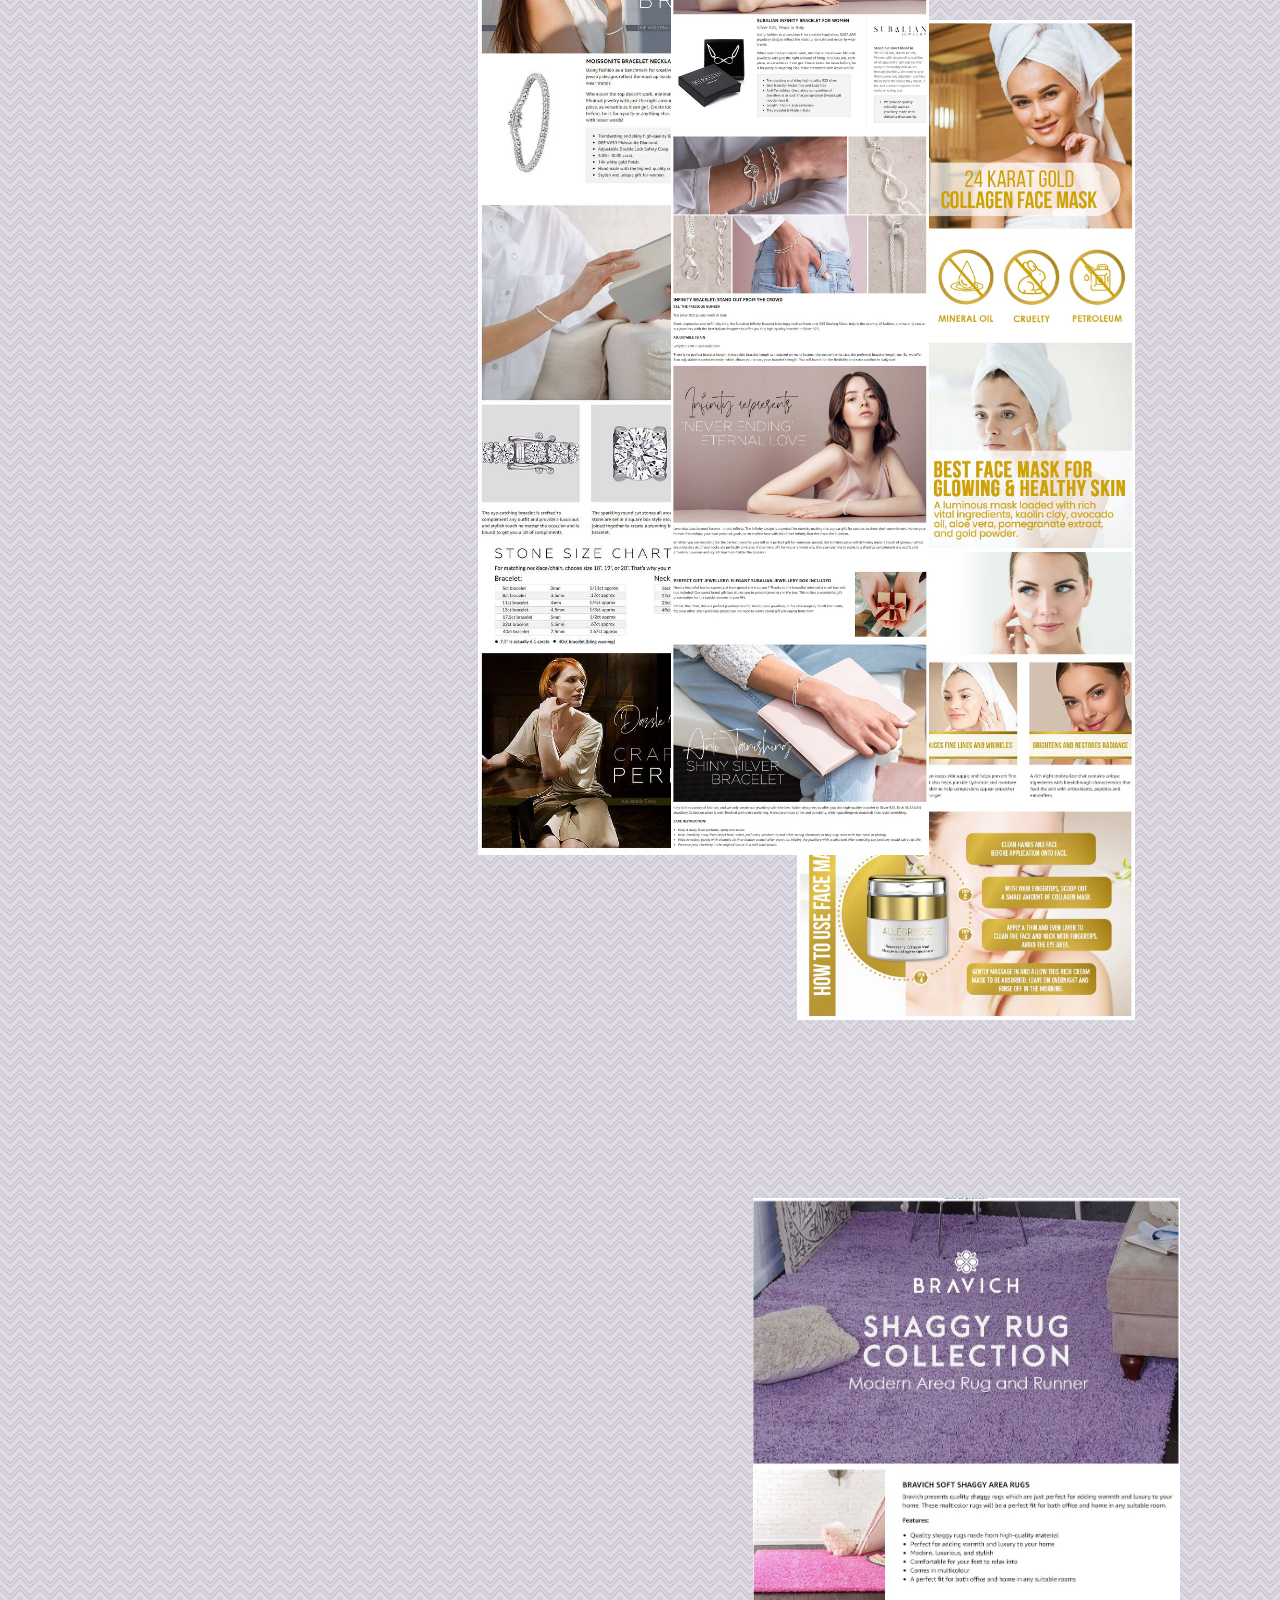
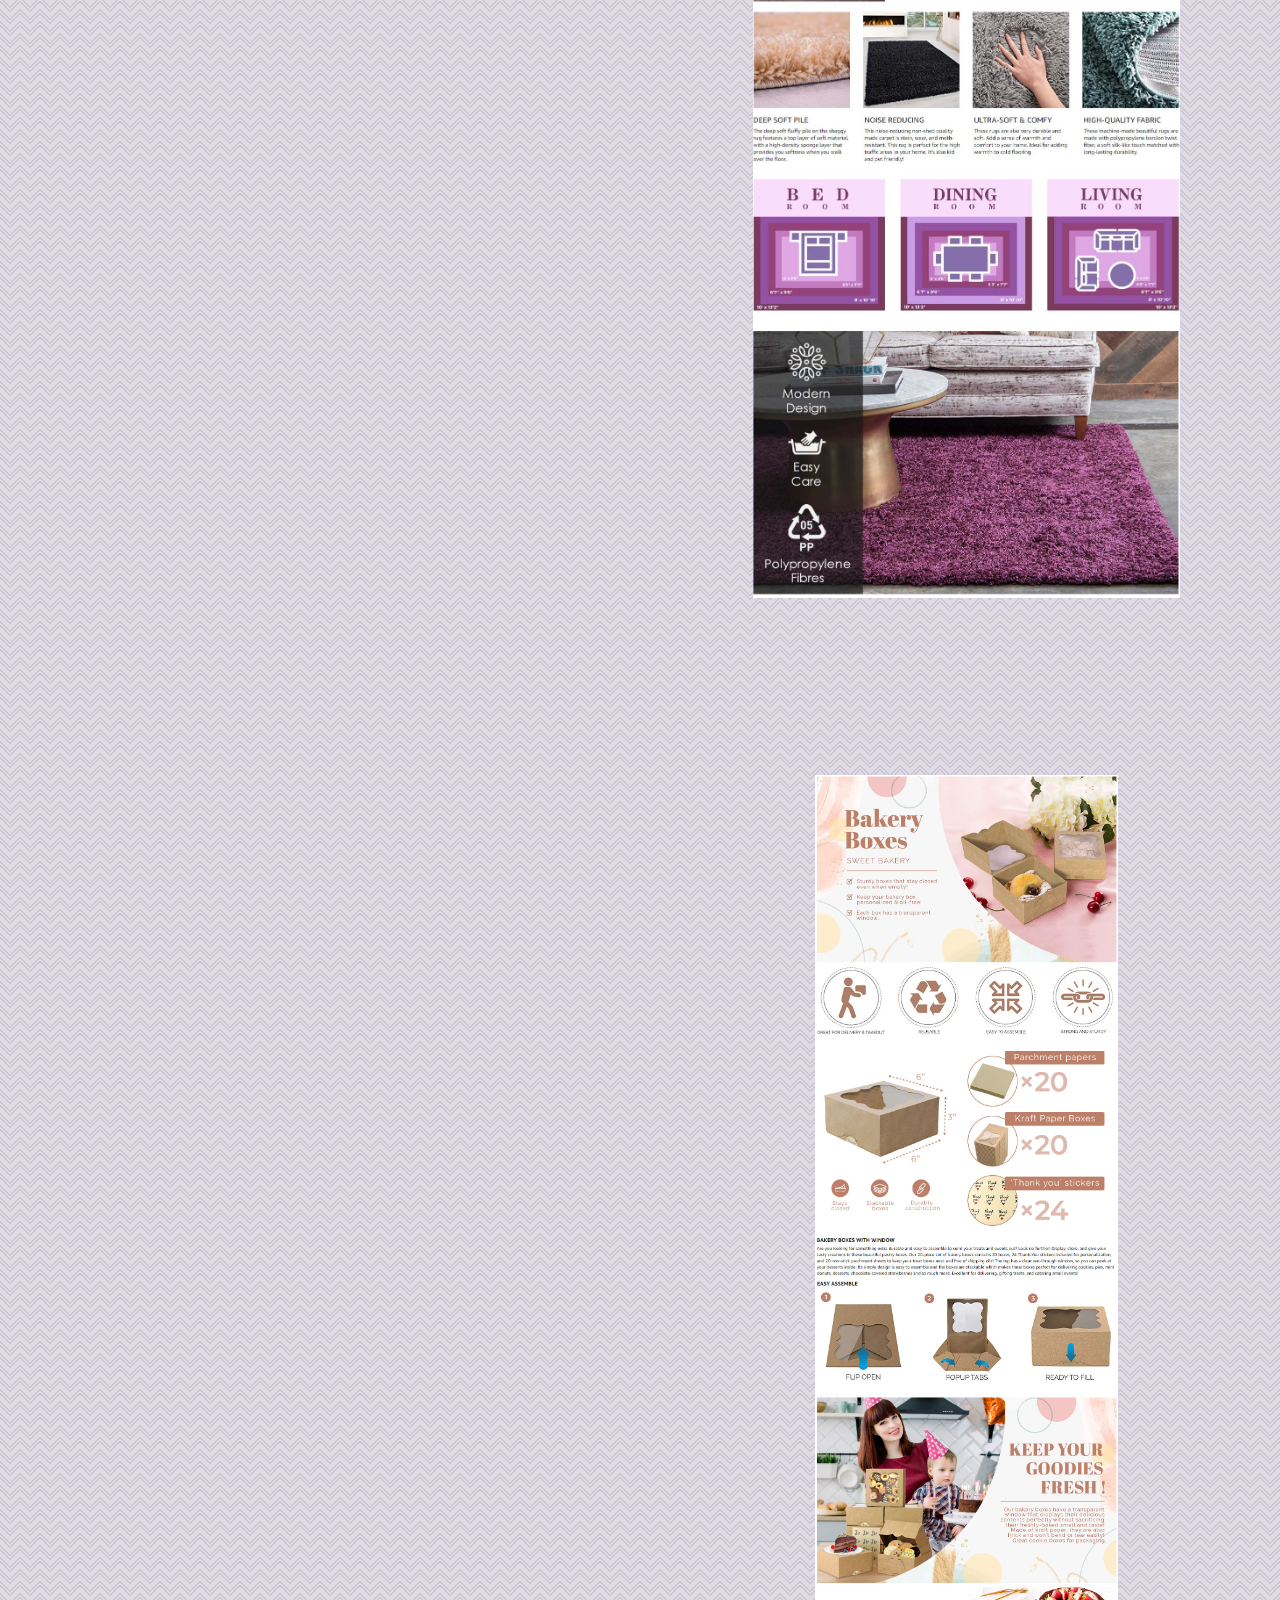
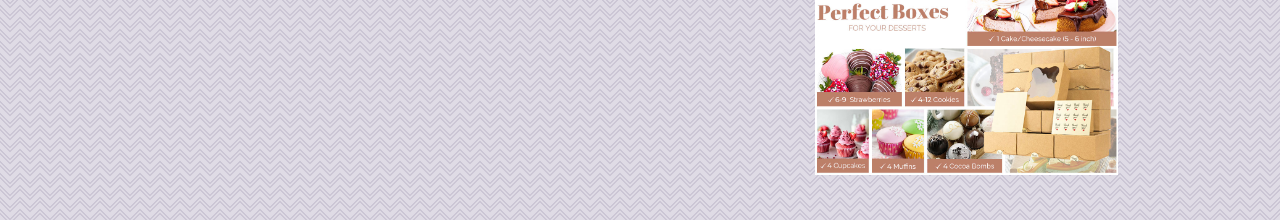
<file: test/index.html>
<!DOCTYPE html>
<html lang="en">
  <head>
    <meta charset="UTF-8" />
    <meta http-equiv="X-UA-Compatible" content="IE=edge" />
    <meta name="viewport" content="width=device-width, initial-scale=1.0" />
    <title>Reverse Scroll With jQuery Example</title>
    <link rel="stylesheet" href="style.css" />
    <!-- Load the needed jQuery Library -->
    <script src="../test1.js"></script>
  </head>
  <body>
    <!-- Add Columns To Your Page -->
    <div class="container-1">
      <div class="image">
        <img src="../images/Image-2/left-img-start.jpg" />
      </div>
      <div class="image">
        <img src="../images/Image-2/left-img-end.JPEG" />
      </div>
    </div>

    <div class="container-2">
      <div class="image">
        <img src="../images/Image-2/middle-img-start.jpg" />
      </div>
      <div class="image">
        <img src="../images/Image-2/middle-img-end.jpg" />
      </div>
    </div>

    <div class="container-3">
      <div class="image">
        <img src="../images/Image-2/right-img-start.jpg" />
      </div>
      <div class="image">
        <img src="../images/Image-2/right-img-middle.jpg" />
      </div>
      <div class="image">
        <img src="../images/Image-2/right-img-end.jpg" />
      </div>
    </div>

    <script type="text/javascript" src="script.js"></script>
    <!-- <script type="text/javascript">
      var _gaq = _gaq || [];
      _gaq.push(["_setAccount", "UA-36251023-1"]);
      _gaq.push(["_setDomainName", "jqueryscript.net"]);
      _gaq.push(["_trackPageview"]);

      (function () {
        var ga = document.createElement("script");
        ga.type = "text/javascript";
        ga.async = true;
        ga.src =
          ("https:" == document.location.protocol
            ? "https://ssl"
            : "http://www") + ".google-analytics.com/ga.js";
        var s = document.getElementsByTagName("script")[0];
        s.parentNode.insertBefore(ga, s);
      })();
    </script> -->
  </body>
</html>
</file>
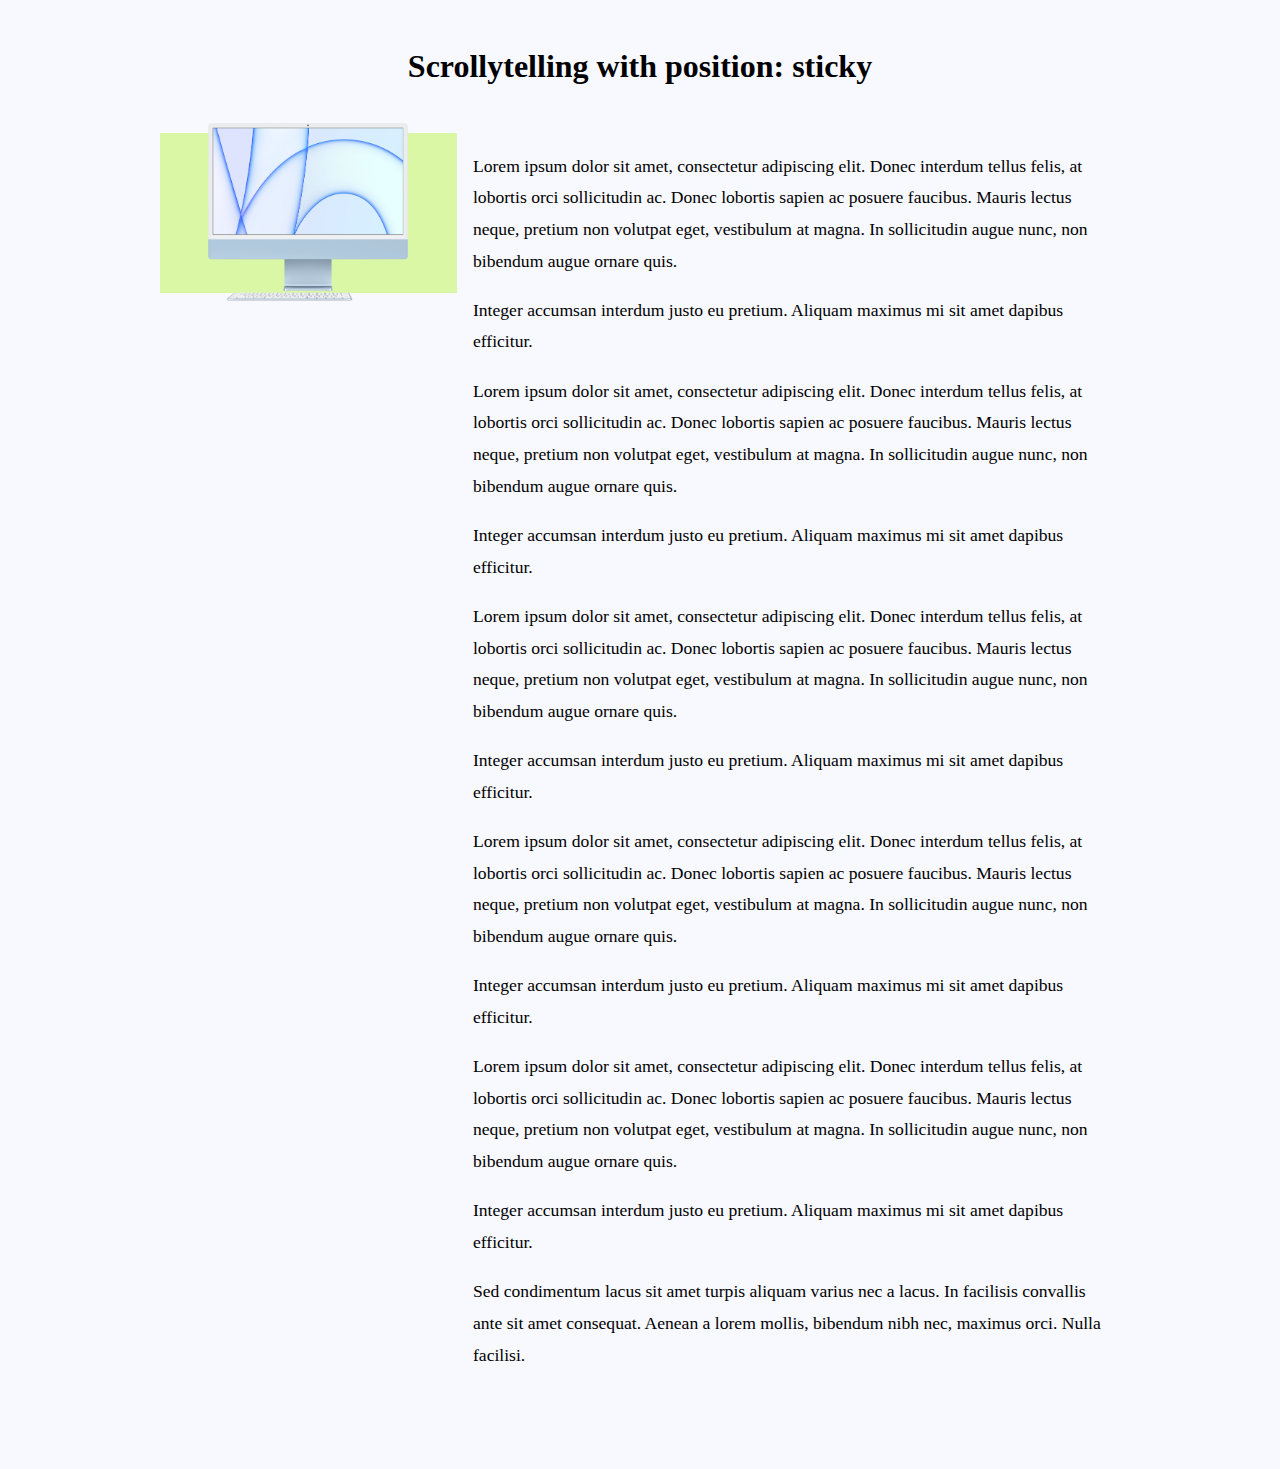
<file: test.html>
<html>
  <head>
    <meta name="viewport" content="width=device-width, initial-scale=1" />
    <link rel="stylesheet" href="./test.css" />
  </head>
  <body>
    <h1>Scrollytelling with position: sticky</h1>

    <section>
      <figure>
        <img src="./images/img/Imac.png" width="200" alt="" />
      </figure>

      <article>
        <p>
          Lorem ipsum dolor sit amet, consectetur adipiscing elit. Donec
          interdum tellus felis, at lobortis orci sollicitudin ac. Donec
          lobortis sapien ac posuere faucibus. Mauris lectus neque, pretium non
          volutpat eget, vestibulum at magna. In sollicitudin augue nunc, non
          bibendum augue ornare quis.
        </p>

        <p>
          Integer accumsan interdum justo eu pretium. Aliquam maximus mi sit
          amet dapibus efficitur.
        </p>
        <p>
          Lorem ipsum dolor sit amet, consectetur adipiscing elit. Donec
          interdum tellus felis, at lobortis orci sollicitudin ac. Donec
          lobortis sapien ac posuere faucibus. Mauris lectus neque, pretium non
          volutpat eget, vestibulum at magna. In sollicitudin augue nunc, non
          bibendum augue ornare quis.
        </p>

        <p>
          Integer accumsan interdum justo eu pretium. Aliquam maximus mi sit
          amet dapibus efficitur.
        </p>
        <p>
          Lorem ipsum dolor sit amet, consectetur adipiscing elit. Donec
          interdum tellus felis, at lobortis orci sollicitudin ac. Donec
          lobortis sapien ac posuere faucibus. Mauris lectus neque, pretium non
          volutpat eget, vestibulum at magna. In sollicitudin augue nunc, non
          bibendum augue ornare quis.
        </p>

        <p>
          Integer accumsan interdum justo eu pretium. Aliquam maximus mi sit
          amet dapibus efficitur.
        </p>
        <p>
          Lorem ipsum dolor sit amet, consectetur adipiscing elit. Donec
          interdum tellus felis, at lobortis orci sollicitudin ac. Donec
          lobortis sapien ac posuere faucibus. Mauris lectus neque, pretium non
          volutpat eget, vestibulum at magna. In sollicitudin augue nunc, non
          bibendum augue ornare quis.
        </p>

        <p>
          Integer accumsan interdum justo eu pretium. Aliquam maximus mi sit
          amet dapibus efficitur.
        </p>
        <p>
          Lorem ipsum dolor sit amet, consectetur adipiscing elit. Donec
          interdum tellus felis, at lobortis orci sollicitudin ac. Donec
          lobortis sapien ac posuere faucibus. Mauris lectus neque, pretium non
          volutpat eget, vestibulum at magna. In sollicitudin augue nunc, non
          bibendum augue ornare quis.
        </p>

        <p>
          Integer accumsan interdum justo eu pretium. Aliquam maximus mi sit
          amet dapibus efficitur.
        </p>

        <p>
          Sed condimentum lacus sit amet turpis aliquam varius nec a lacus. In
          facilisis convallis ante sit amet consequat. Aenean a lorem mollis,
          bibendum nibh nec, maximus orci. Nulla facilisi.
        </p>
      </article>
    </section>
  </body>
</html>
</file>
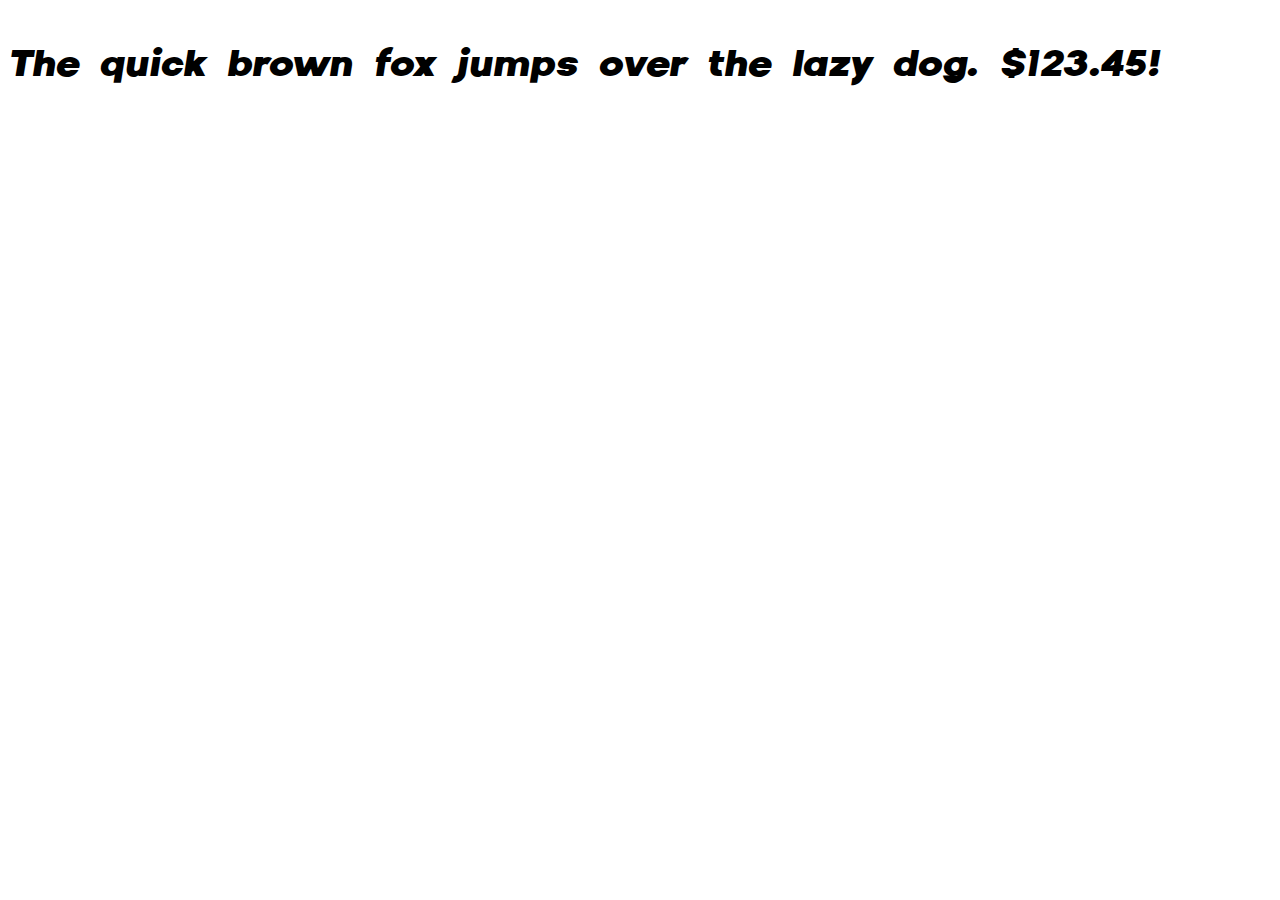
<file: Font/aceh-www.Dfonts.org/Aceh Oblique/WEBFONT/Aceh-Black.html>
<!DOCTYPE html PUBLIC "-//W3C//DTD XHTML 1.0 Strict//EN" "http://www.w3.org/TR/xhtml1/DTD/xhtml1-strict.dtd">
<html lang="en" xml:lang="en" xmlns="http://www.w3.org/1999/xhtml">
<head>
<meta content="text/html; charset=utf-8" http-equiv="content-type"/>
<meta content="en-us" http-equiv="Content-Language"/>
<title>Aceh Black Oblique - Web Font Specimen</title>
<link rel="stylesheet" type="text/css" media="screen" href="Aceh-Black.css" />
<style type="text/css" media="screen">
body { font-size: 42px; font-family: "AcehBlack", Georgia; }
</style>
</head>
<body>
<p contenteditable="true">The quick brown fox jumps over the lazy dog. $123.45!</p>
</body>
</html>
</file>
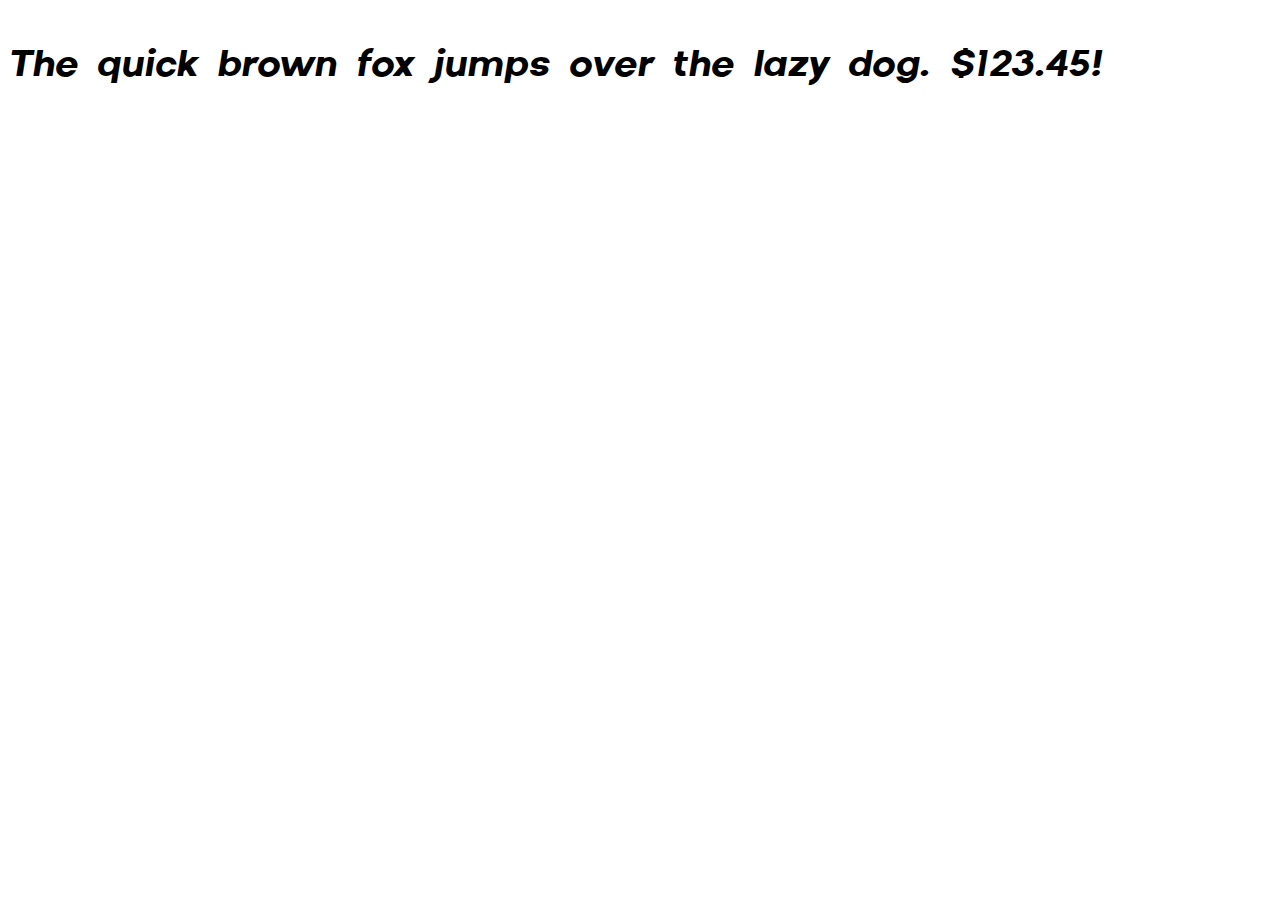
<file: Font/aceh-www.Dfonts.org/Aceh Oblique/WEBFONT/Aceh-Bold.html>
<!DOCTYPE html PUBLIC "-//W3C//DTD XHTML 1.0 Strict//EN" "http://www.w3.org/TR/xhtml1/DTD/xhtml1-strict.dtd">
<html lang="en" xml:lang="en" xmlns="http://www.w3.org/1999/xhtml">
<head>
<meta content="text/html; charset=utf-8" http-equiv="content-type"/>
<meta content="en-us" http-equiv="Content-Language"/>
<title>Aceh Bold Oblique - Web Font Specimen</title>
<link rel="stylesheet" type="text/css" media="screen" href="Aceh-Bold.css" />
<style type="text/css" media="screen">
body { font-size: 42px; font-family: "Aceh", Georgia; }
</style>
</head>
<body>
<p contenteditable="true">The quick brown fox jumps over the lazy dog. $123.45!</p>
</body>
</html>
</file>
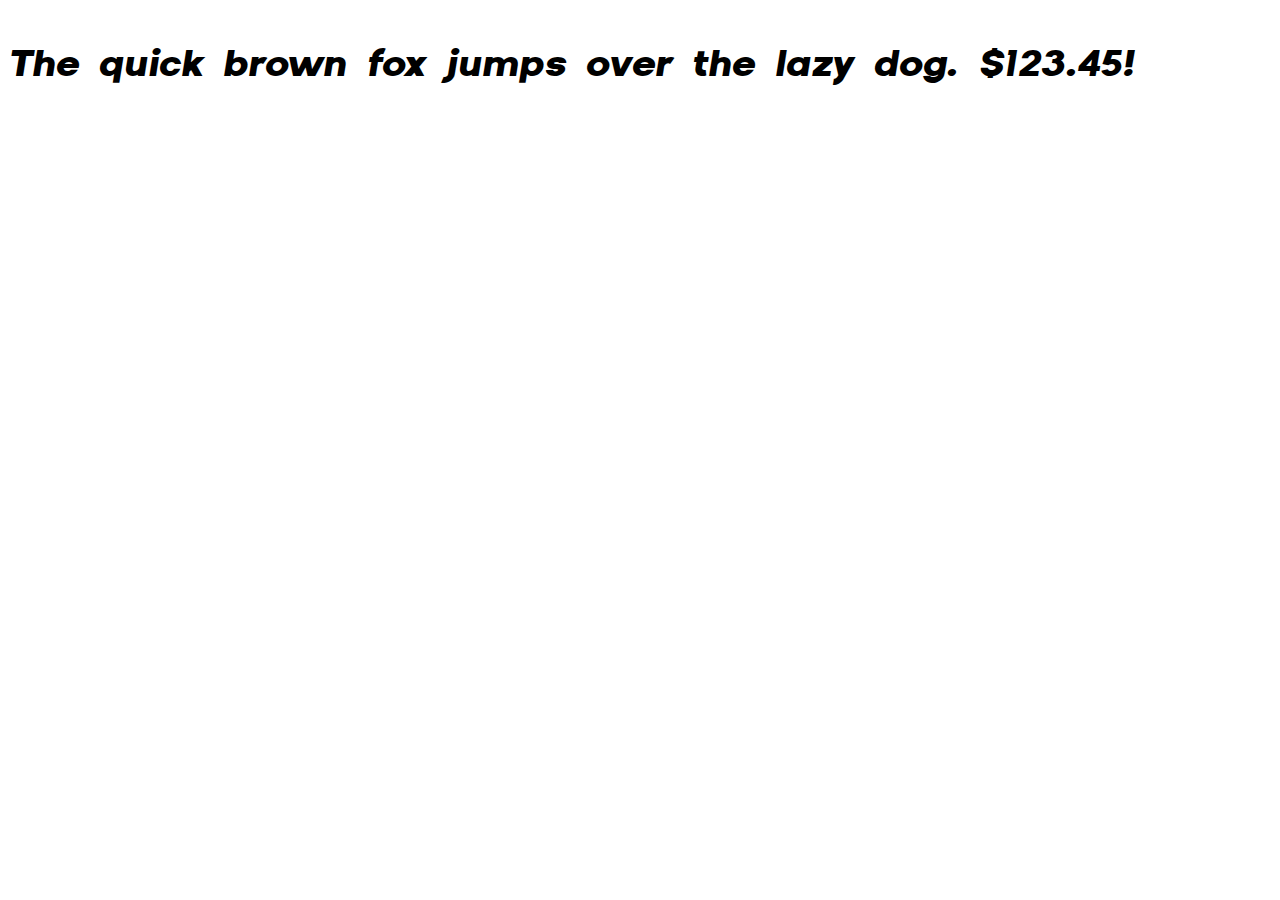
<file: Font/aceh-www.Dfonts.org/Aceh Oblique/WEBFONT/Aceh-ExtraBold.html>
<!DOCTYPE html PUBLIC "-//W3C//DTD XHTML 1.0 Strict//EN" "http://www.w3.org/TR/xhtml1/DTD/xhtml1-strict.dtd">
<html lang="en" xml:lang="en" xmlns="http://www.w3.org/1999/xhtml">
<head>
<meta content="text/html; charset=utf-8" http-equiv="content-type"/>
<meta content="en-us" http-equiv="Content-Language"/>
<title>Aceh ExtraBold Oblique - Web Font Specimen</title>
<link rel="stylesheet" type="text/css" media="screen" href="Aceh-ExtraBold.css" />
<style type="text/css" media="screen">
body { font-size: 42px; font-family: "AcehExtBd", Georgia; }
</style>
</head>
<body>
<p contenteditable="true">The quick brown fox jumps over the lazy dog. $123.45!</p>
</body>
</html>
</file>
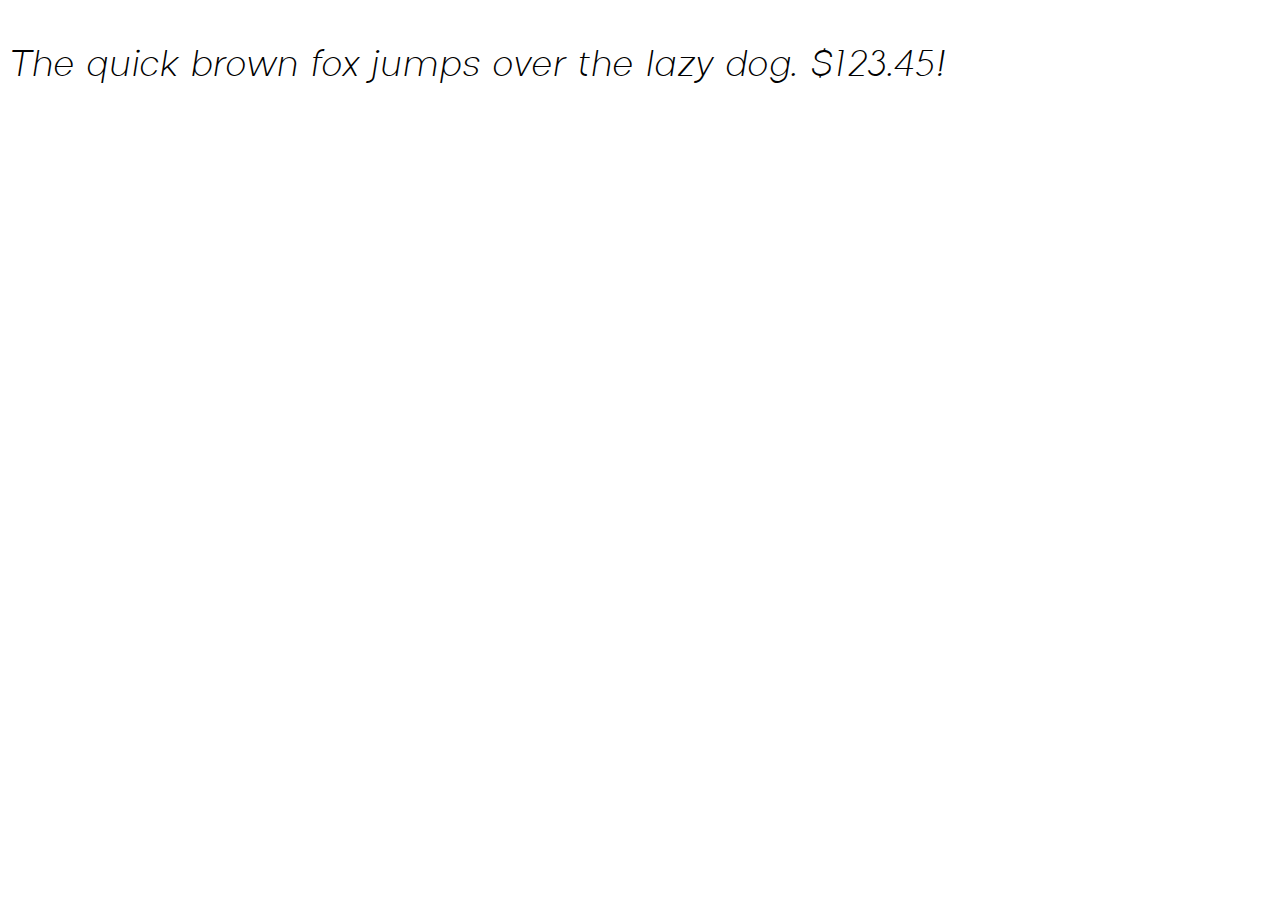
<file: Font/aceh-www.Dfonts.org/Aceh Oblique/WEBFONT/Aceh-ExtraLight.html>
<!DOCTYPE html PUBLIC "-//W3C//DTD XHTML 1.0 Strict//EN" "http://www.w3.org/TR/xhtml1/DTD/xhtml1-strict.dtd">
<html lang="en" xml:lang="en" xmlns="http://www.w3.org/1999/xhtml">
<head>
<meta content="text/html; charset=utf-8" http-equiv="content-type"/>
<meta content="en-us" http-equiv="Content-Language"/>
<title>Aceh ExtraLight Oblique - Web Font Specimen</title>
<link rel="stylesheet" type="text/css" media="screen" href="Aceh-ExtraLight.css" />
<style type="text/css" media="screen">
body { font-size: 42px; font-family: "AcehExtLt", Georgia; }
</style>
</head>
<body>
<p contenteditable="true">The quick brown fox jumps over the lazy dog. $123.45!</p>
</body>
</html>
</file>
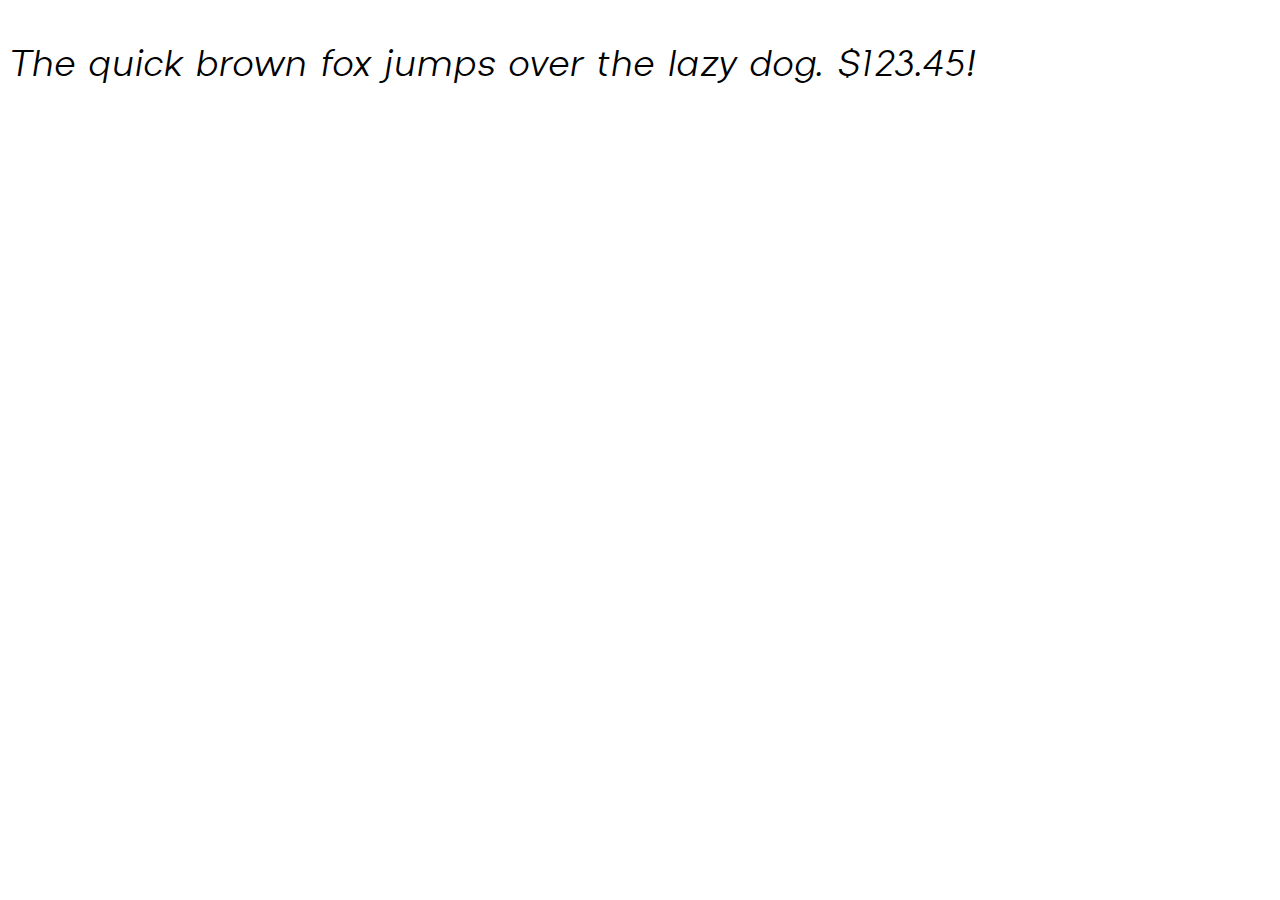
<file: Font/aceh-www.Dfonts.org/Aceh Oblique/WEBFONT/Aceh-Light.html>
<!DOCTYPE html PUBLIC "-//W3C//DTD XHTML 1.0 Strict//EN" "http://www.w3.org/TR/xhtml1/DTD/xhtml1-strict.dtd">
<html lang="en" xml:lang="en" xmlns="http://www.w3.org/1999/xhtml">
<head>
<meta content="text/html; charset=utf-8" http-equiv="content-type"/>
<meta content="en-us" http-equiv="Content-Language"/>
<title>Aceh Light Oblique - Web Font Specimen</title>
<link rel="stylesheet" type="text/css" media="screen" href="Aceh-Light.css" />
<style type="text/css" media="screen">
body { font-size: 42px; font-family: "AcehLight", Georgia; }
</style>
</head>
<body>
<p contenteditable="true">The quick brown fox jumps over the lazy dog. $123.45!</p>
</body>
</html>
</file>
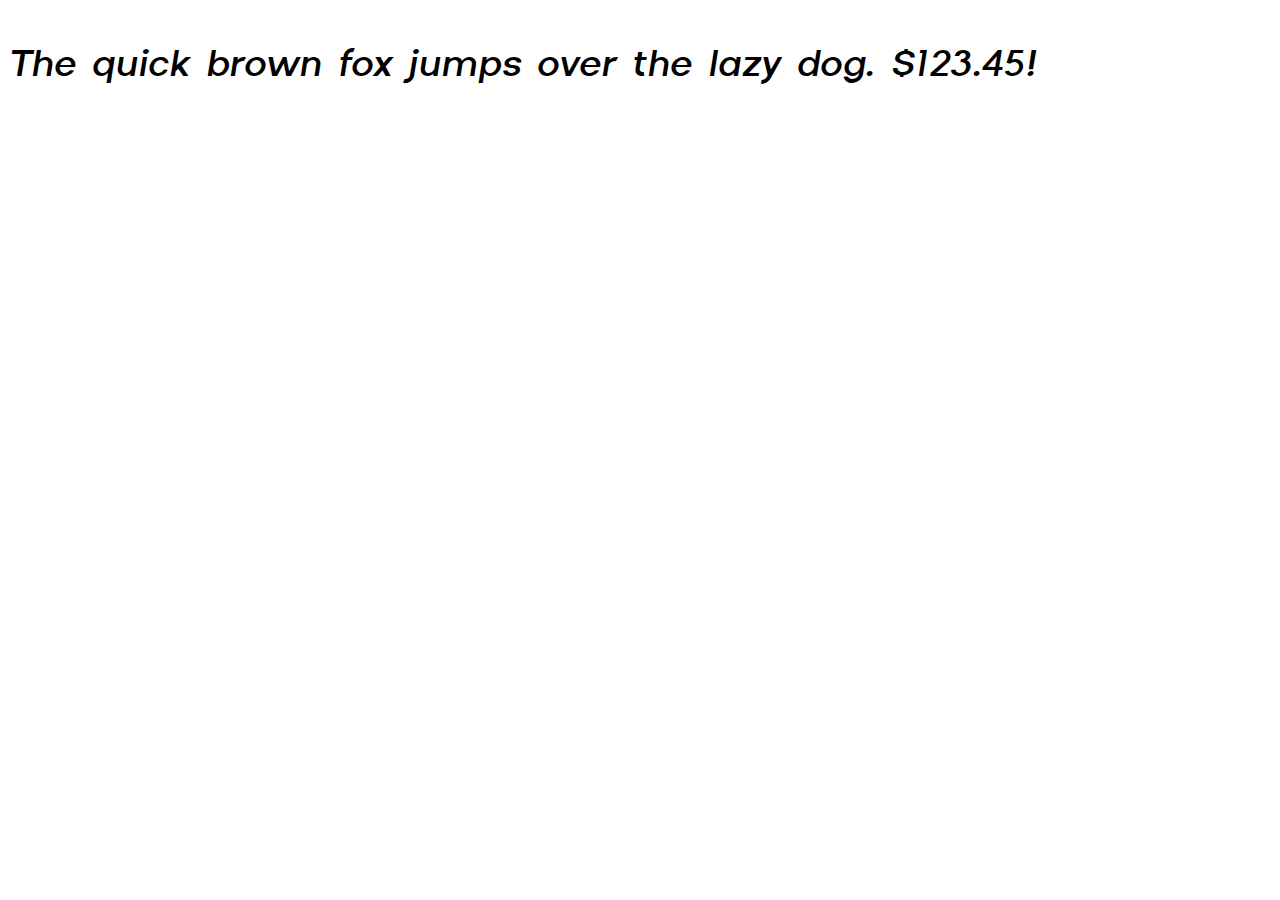
<file: Font/aceh-www.Dfonts.org/Aceh Oblique/WEBFONT/Aceh-Medium.html>
<!DOCTYPE html PUBLIC "-//W3C//DTD XHTML 1.0 Strict//EN" "http://www.w3.org/TR/xhtml1/DTD/xhtml1-strict.dtd">
<html lang="en" xml:lang="en" xmlns="http://www.w3.org/1999/xhtml">
<head>
<meta content="text/html; charset=utf-8" http-equiv="content-type"/>
<meta content="en-us" http-equiv="Content-Language"/>
<title>Aceh Medium Oblique - Web Font Specimen</title>
<link rel="stylesheet" type="text/css" media="screen" href="Aceh-Medium.css" />
<style type="text/css" media="screen">
body { font-size: 42px; font-family: "AcehMed", Georgia; }
</style>
</head>
<body>
<p contenteditable="true">The quick brown fox jumps over the lazy dog. $123.45!</p>
</body>
</html>
</file>
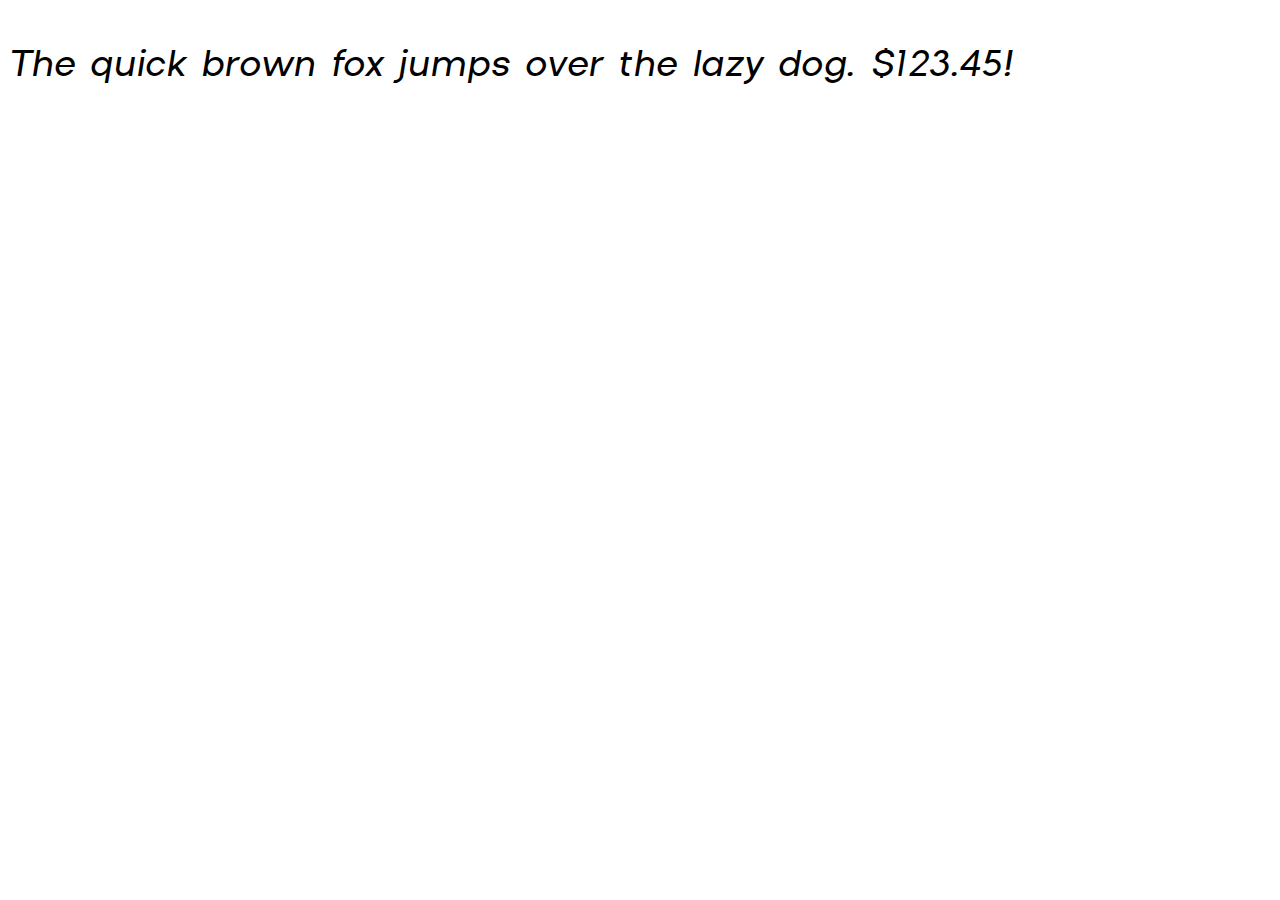
<file: Font/aceh-www.Dfonts.org/Aceh Oblique/WEBFONT/Aceh-Regular.html>
<!DOCTYPE html PUBLIC "-//W3C//DTD XHTML 1.0 Strict//EN" "http://www.w3.org/TR/xhtml1/DTD/xhtml1-strict.dtd">
<html lang="en" xml:lang="en" xmlns="http://www.w3.org/1999/xhtml">
<head>
<meta content="text/html; charset=utf-8" http-equiv="content-type"/>
<meta content="en-us" http-equiv="Content-Language"/>
<title>Aceh Oblique - Web Font Specimen</title>
<link rel="stylesheet" type="text/css" media="screen" href="Aceh-Regular.css" />
<style type="text/css" media="screen">
body { font-size: 42px; font-family: "Aceh", Georgia; }
</style>
</head>
<body>
<p contenteditable="true">The quick brown fox jumps over the lazy dog. $123.45!</p>
</body>
</html>
</file>
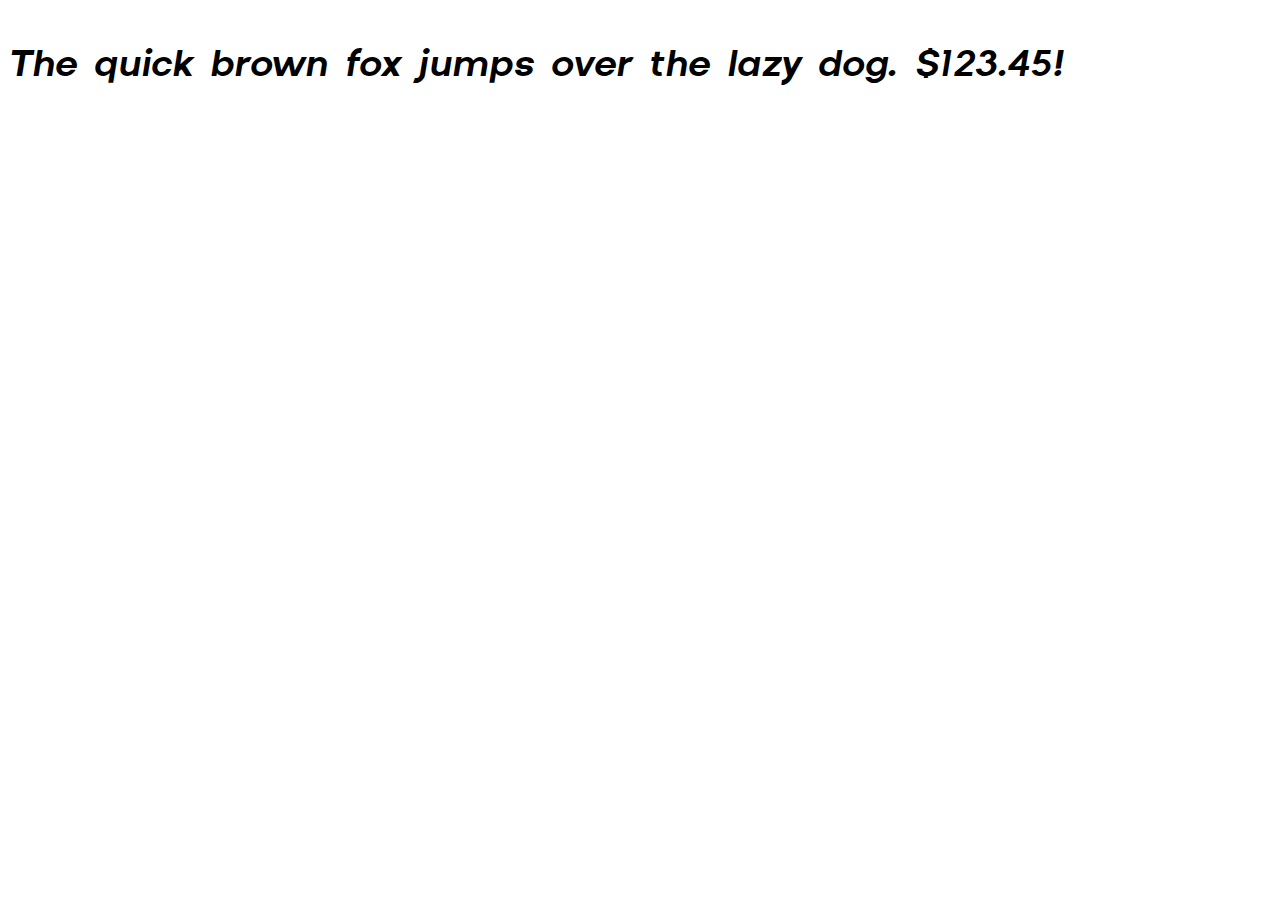
<file: Font/aceh-www.Dfonts.org/Aceh Oblique/WEBFONT/Aceh-SemiBold.html>
<!DOCTYPE html PUBLIC "-//W3C//DTD XHTML 1.0 Strict//EN" "http://www.w3.org/TR/xhtml1/DTD/xhtml1-strict.dtd">
<html lang="en" xml:lang="en" xmlns="http://www.w3.org/1999/xhtml">
<head>
<meta content="text/html; charset=utf-8" http-equiv="content-type"/>
<meta content="en-us" http-equiv="Content-Language"/>
<title>Aceh SemiBold Oblique - Web Font Specimen</title>
<link rel="stylesheet" type="text/css" media="screen" href="Aceh-SemiBold.css" />
<style type="text/css" media="screen">
body { font-size: 42px; font-family: "AcehSemBd", Georgia; }
</style>
</head>
<body>
<p contenteditable="true">The quick brown fox jumps over the lazy dog. $123.45!</p>
</body>
</html>
</file>
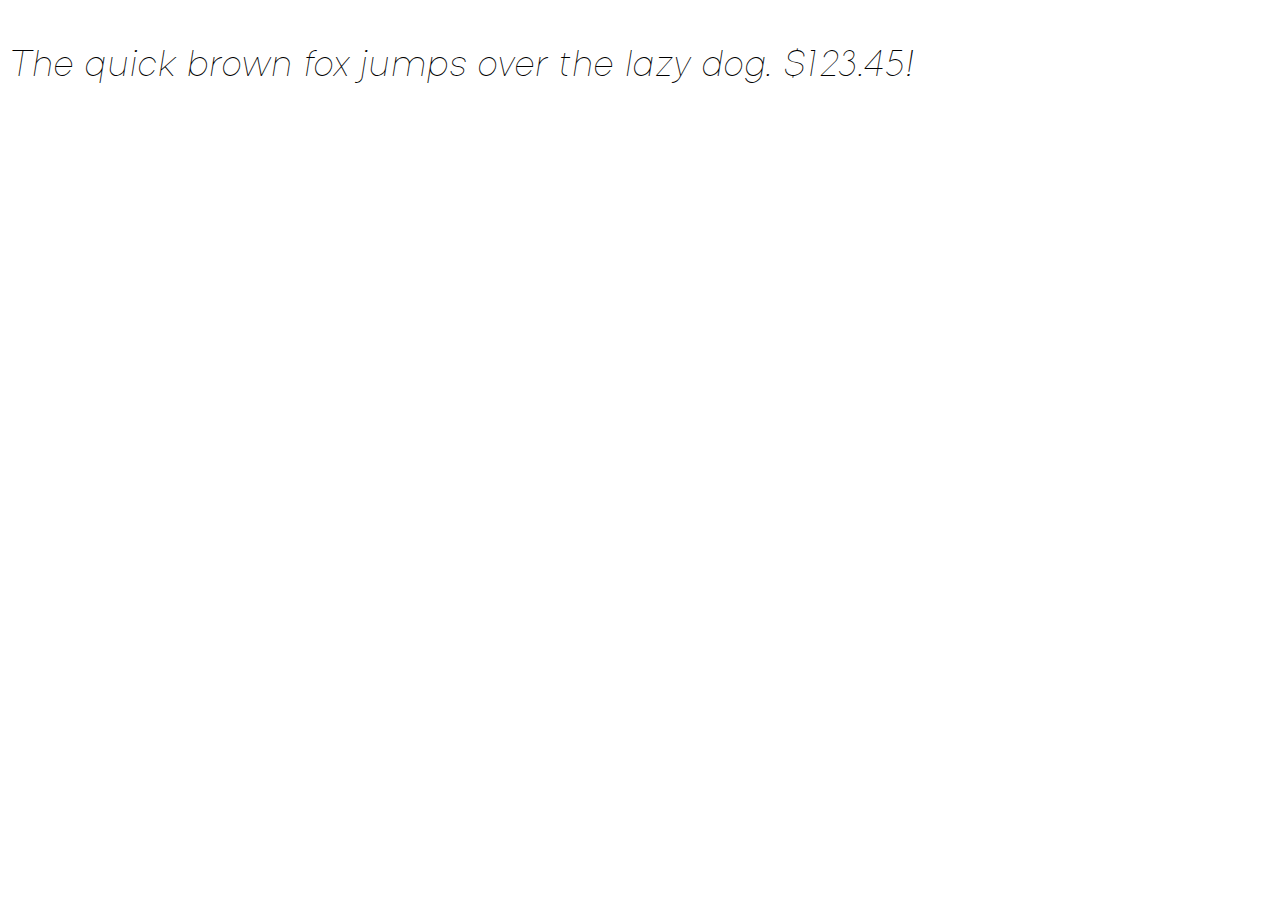
<file: Font/aceh-www.Dfonts.org/Aceh Oblique/WEBFONT/Aceh-Thin.html>
<!DOCTYPE html PUBLIC "-//W3C//DTD XHTML 1.0 Strict//EN" "http://www.w3.org/TR/xhtml1/DTD/xhtml1-strict.dtd">
<html lang="en" xml:lang="en" xmlns="http://www.w3.org/1999/xhtml">
<head>
<meta content="text/html; charset=utf-8" http-equiv="content-type"/>
<meta content="en-us" http-equiv="Content-Language"/>
<title>Aceh Thin Oblique - Web Font Specimen</title>
<link rel="stylesheet" type="text/css" media="screen" href="Aceh-Thin.css" />
<style type="text/css" media="screen">
body { font-size: 42px; font-family: "AcehThin", Georgia; }
</style>
</head>
<body>
<p contenteditable="true">The quick brown fox jumps over the lazy dog. $123.45!</p>
</body>
</html>
</file>
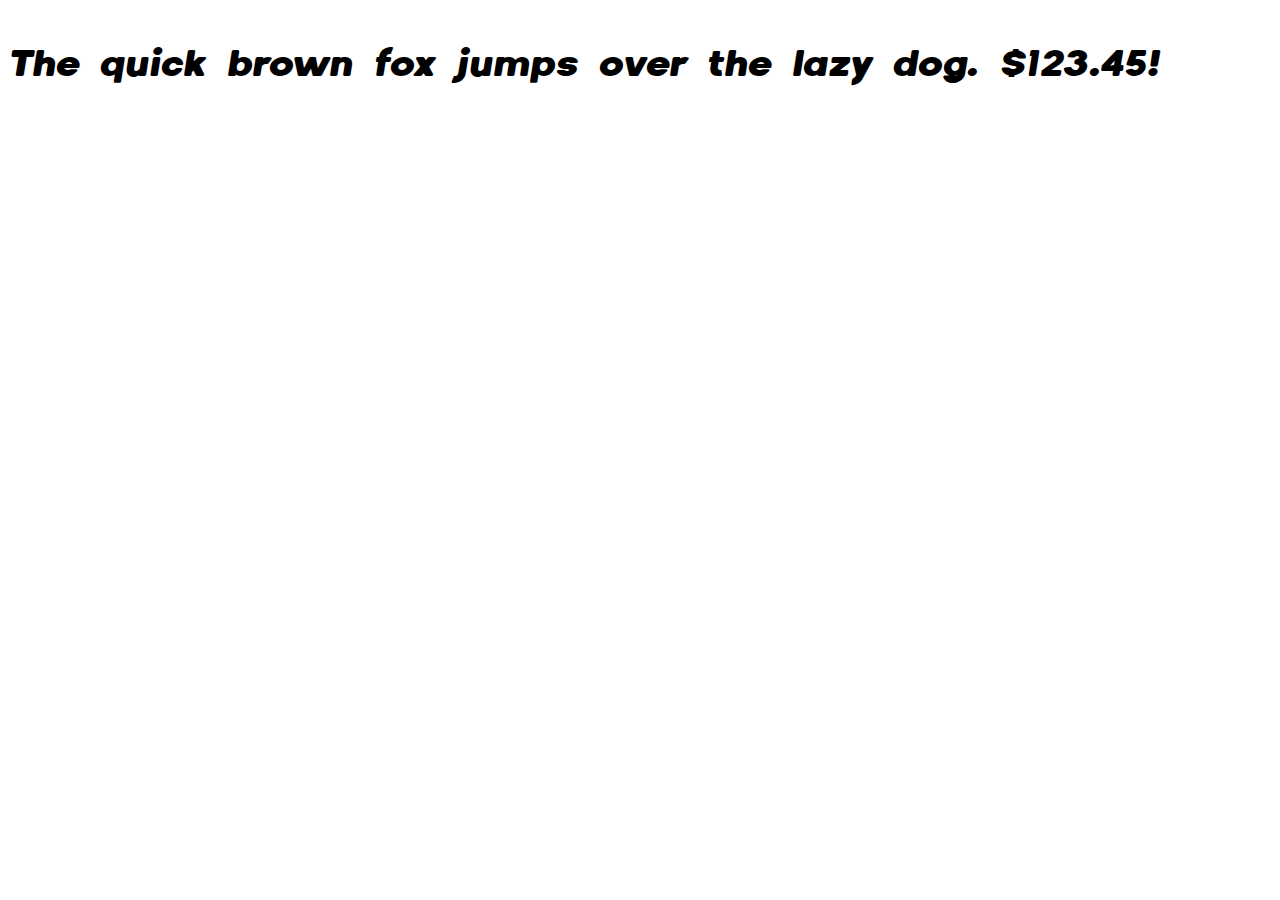
<file: Font/aceh-www.Dfonts.org/Aceh Soft Oblique/WEBFONT/AcehSoft-Black Oblique.html>
<!DOCTYPE html PUBLIC "-//W3C//DTD XHTML 1.0 Strict//EN" "http://www.w3.org/TR/xhtml1/DTD/xhtml1-strict.dtd">
<html lang="en" xml:lang="en" xmlns="http://www.w3.org/1999/xhtml">
<head>
<meta content="text/html; charset=utf-8" http-equiv="content-type"/>
<meta content="en-us" http-equiv="Content-Language"/>
<title>Aceh Soft Black Oblique - Web Font Specimen</title>
<link rel="stylesheet" type="text/css" media="screen" href="AcehSoft-Black Oblique.css" />
<style type="text/css" media="screen">
body { font-size: 42px; font-family: "AcehSoftBlack", Georgia; }
</style>
</head>
<body>
<p contenteditable="true">The quick brown fox jumps over the lazy dog. $123.45!</p>
</body>
</html>
</file>
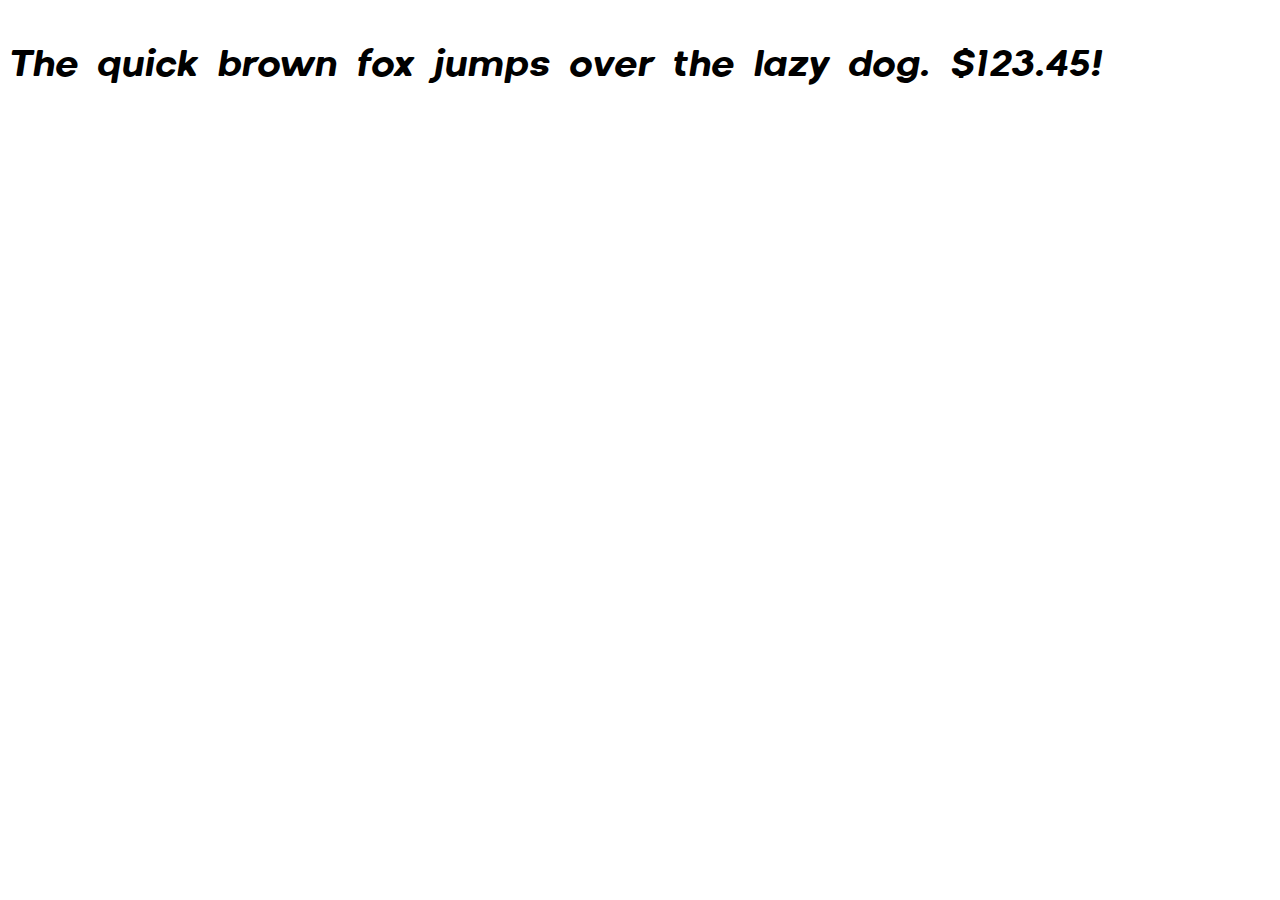
<file: Font/aceh-www.Dfonts.org/Aceh Soft Oblique/WEBFONT/AcehSoft-Bold Oblique.html>
<!DOCTYPE html PUBLIC "-//W3C//DTD XHTML 1.0 Strict//EN" "http://www.w3.org/TR/xhtml1/DTD/xhtml1-strict.dtd">
<html lang="en" xml:lang="en" xmlns="http://www.w3.org/1999/xhtml">
<head>
<meta content="text/html; charset=utf-8" http-equiv="content-type"/>
<meta content="en-us" http-equiv="Content-Language"/>
<title>Aceh Soft Bold Oblique - Web Font Specimen</title>
<link rel="stylesheet" type="text/css" media="screen" href="AcehSoft-Bold Oblique.css" />
<style type="text/css" media="screen">
body { font-size: 42px; font-family: "AcehSoft", Georgia; }
</style>
</head>
<body>
<p contenteditable="true">The quick brown fox jumps over the lazy dog. $123.45!</p>
</body>
</html>
</file>
<file: test/style.css>
/* @font-face {
  font-family: "beauty_dreamregular";
  src: url("Font/beauty_dream-webfont.woff2") format("woff2"),
    url("Font/beauty_dream-webfont.woff") format("woff");
  font-weight: normal;
  font-style: normal;
} */

body {
  display: flex;
  justify-content: space-between;
  margin: 0;
  background-color: #ccc;
  background-color: #dfdbe5;
  background-image: url("data:image/svg+xml,%3Csvg xmlns='http://www.w3.org/2000/svg' width='20' height='12' viewBox='0 0 20 12'%3E%3Cg fill-rule='evenodd'%3E%3Cg id='charlie-brown' fill='%239C92AC' fill-opacity='0.4'%3E%3Cpath d='M9.8 12L0 2.2V.8l10 10 10-10v1.4L10.2 12h-.4zm-4 0L0 6.2V4.8L7.2 12H5.8zm8.4 0L20 6.2V4.8L12.8 12h1.4zM9.8 0l.2.2.2-.2h-.4zm-4 0L10 4.2 14.2 0h-1.4L10 2.8 7.2 0H5.8z'/%3E%3C/g%3E%3C/g%3E%3C/svg%3E");
}

/* CURSOR */

/* .cursor {
  position: fixed;
  display: block;
  top: 0;
  left: 0;
  height: 50px;
  width: 50px;
  border: black solid 1px;
  border-radius: 50%;
  z-index: 50;
  transition: width 0.3s ease, height 0.3s ease;
}
.active {
  width: 70px;
  height: 70px;
  background-color: black;
} */

/* NAV */
/* 
nav {
  position: fixed;
  top: 0;
  left: 0;
  width: 100%;
  height: 15vh;
  z-index: 10;
}
nav h1 {
  font-family: "beauty_dreamregular";
  font-size: 6em;
  letter-spacing: 2px;
  margin: 0;
  text-align: center;
  color: rgb(255, 255, 255);
} */

/* PREMIER BLOC */

.container-1 {
  display: flex;
  margin-top: 100px;
  flex-direction: column;
  align-items: center;
  justify-content: space-between;
  width: calc(100% / 3);
  box-sizing: border-box;
  left: calc(100% / 3);
  position: fixed;
  bottom: 0;
  height: 2100px;
  padding-bottom: 5vh;
}

/* DEUXIEME BLOC */

.container-2 {
  margin-top: 60px;
  display: flex;
  flex-direction: column;
  align-items: center;
  justify-content: space-between;
  width: calc(100% / 4);
  box-sizing: border-box;
  position: fixed;
  right: calc(100% / 4);
  bottom: 0;
  height: 2100px;
  padding-bottom: 5vh;
}

/* TROISIEME BLOC */

.container-3 {
  margin-top: 20px;
  display: flex;
  flex-direction: column;
  align-items: center;
  justify-content: space-between;
  width: calc(100% / 3);
  box-sizing: border-box;
  left: calc(100% / 1.7);
  bottom: 0;
  position: relative;
  height: 3400px;
  z-index: -1;
  padding-bottom: 5vh;
}

/* IMAGES */

.image {
  width: auto;
  height: 1000px;
  overflow: hidden;
}
.image img {
  width: 100%;
  height: 100%;
  object-fit: cover;
  object-position: center;
  transition: 0.3s ease;
}
</file>
<file: test.css>
body {
  background-color: ghostwhite;
  margin: 3rem auto;
  max-width: 60rem;
}

h1 {
  text-align: center;
  margin-bottom: 3rem;
}

section {
  display: flex;
  flex-direction: row;
  margin-bottom: 5rem;
}

article {
  padding: 0 1rem;
}
article p {
  font-family: Georgia;
  font-size: 1.1rem;
  line-height: 1.8;
}

figure {
  align-items: center;
  align-self: flex-start;
  background-color: #daf7a6;
  display: flex;
  height: 10rem;
  margin: 0;
  width: 100%;
  justify-content: center;
  top: 3rem;
  position: sticky;
}
</file>
<file: Font/aceh-www.Dfonts.org/Aceh Oblique/WEBFONT/Aceh-Black.css>
/* Webfont: Aceh-BlackOblique */@font-face {
    font-family: 'AcehBlack';
    src: url('Aceh-Black.eot'); /* IE9 Compat Modes */
    src: url('Aceh-Black.eot?#iefix') format('embedded-opentype'), /* IE6-IE8 */
         url('Aceh-Black.woff') format('woff'), /* Modern Browsers */
         url('Aceh-Black.ttf') format('truetype'); /* Safari, Android, iOS */
             font-style: italic;
    font-weight: normal;
    text-rendering: optimizeLegibility;
}
</file>
<file: Font/aceh-www.Dfonts.org/Aceh Oblique/WEBFONT/Aceh-Bold.css>
/* Webfont: Aceh-BoldOblique */@font-face {
    font-family: 'Aceh';
    src: url('Aceh-Bold.eot'); /* IE9 Compat Modes */
    src: url('Aceh-Bold.eot?#iefix') format('embedded-opentype'), /* IE6-IE8 */
         url('Aceh-Bold.woff') format('woff'), /* Modern Browsers */
         url('Aceh-Bold.ttf') format('truetype'); /* Safari, Android, iOS */
             font-style: italic;
    font-weight: bold;
    text-rendering: optimizeLegibility;
}
</file>
<file: Font/aceh-www.Dfonts.org/Aceh Oblique/WEBFONT/Aceh-ExtraBold.css>
/* Webfont: Aceh-ExtraBoldOblique */@font-face {
    font-family: 'AcehExtBd';
    src: url('Aceh-ExtraBold.eot'); /* IE9 Compat Modes */
    src: url('Aceh-ExtraBold.eot?#iefix') format('embedded-opentype'), /* IE6-IE8 */
         url('Aceh-ExtraBold.woff') format('woff'), /* Modern Browsers */
         url('Aceh-ExtraBold.ttf') format('truetype'); /* Safari, Android, iOS */
             font-style: italic;
    font-weight: normal;
    text-rendering: optimizeLegibility;
}
</file>
<file: Font/aceh-www.Dfonts.org/Aceh Oblique/WEBFONT/Aceh-ExtraLight.css>
/* Webfont: Aceh-ExtraLightOblique */@font-face {
    font-family: 'AcehExtLt';
    src: url('Aceh-ExtraLight.eot'); /* IE9 Compat Modes */
    src: url('Aceh-ExtraLight.eot?#iefix') format('embedded-opentype'), /* IE6-IE8 */
         url('Aceh-ExtraLight.woff') format('woff'), /* Modern Browsers */
         url('Aceh-ExtraLight.ttf') format('truetype'); /* Safari, Android, iOS */
             font-style: italic;
    font-weight: normal;
    text-rendering: optimizeLegibility;
}
</file>
<file: Font/aceh-www.Dfonts.org/Aceh Oblique/WEBFONT/Aceh-Light.css>
/* Webfont: Aceh-LightOblique */@font-face {
    font-family: 'AcehLight';
    src: url('Aceh-Light.eot'); /* IE9 Compat Modes */
    src: url('Aceh-Light.eot?#iefix') format('embedded-opentype'), /* IE6-IE8 */
         url('Aceh-Light.woff') format('woff'), /* Modern Browsers */
         url('Aceh-Light.ttf') format('truetype'); /* Safari, Android, iOS */
             font-style: italic;
    font-weight: normal;
    text-rendering: optimizeLegibility;
}
</file>
<file: Font/aceh-www.Dfonts.org/Aceh Oblique/WEBFONT/Aceh-Medium.css>
/* Webfont: Aceh-MediumOblique */@font-face {
    font-family: 'AcehMed';
    src: url('Aceh-Medium.eot'); /* IE9 Compat Modes */
    src: url('Aceh-Medium.eot?#iefix') format('embedded-opentype'), /* IE6-IE8 */
         url('Aceh-Medium.woff') format('woff'), /* Modern Browsers */
         url('Aceh-Medium.ttf') format('truetype'); /* Safari, Android, iOS */
             font-style: italic;
    font-weight: normal;
    text-rendering: optimizeLegibility;
}
</file>
<file: Font/aceh-www.Dfonts.org/Aceh Oblique/WEBFONT/Aceh-Regular.css>
/* Webfont: Aceh-Oblique */@font-face {
    font-family: 'Aceh';
    src: url('Aceh-Regular.eot'); /* IE9 Compat Modes */
    src: url('Aceh-Regular.eot?#iefix') format('embedded-opentype'), /* IE6-IE8 */
         url('Aceh-Regular.woff') format('woff'), /* Modern Browsers */
         url('Aceh-Regular.ttf') format('truetype'); /* Safari, Android, iOS */
             font-style: italic;
    font-weight: normal;
    text-rendering: optimizeLegibility;
}
</file>
<file: Font/aceh-www.Dfonts.org/Aceh Oblique/WEBFONT/Aceh-SemiBold.css>
/* Webfont: Aceh-SemiBoldOblique */@font-face {
    font-family: 'AcehSemBd';
    src: url('Aceh-SemiBold.eot'); /* IE9 Compat Modes */
    src: url('Aceh-SemiBold.eot?#iefix') format('embedded-opentype'), /* IE6-IE8 */
         url('Aceh-SemiBold.woff') format('woff'), /* Modern Browsers */
         url('Aceh-SemiBold.ttf') format('truetype'); /* Safari, Android, iOS */
             font-style: italic;
    font-weight: normal;
    text-rendering: optimizeLegibility;
}
</file>
<file: Font/aceh-www.Dfonts.org/Aceh Oblique/WEBFONT/Aceh-Thin.css>
/* Webfont: Aceh-ThinOblique */@font-face {
    font-family: 'AcehThin';
    src: url('Aceh-Thin.eot'); /* IE9 Compat Modes */
    src: url('Aceh-Thin.eot?#iefix') format('embedded-opentype'), /* IE6-IE8 */
         url('Aceh-Thin.woff') format('woff'), /* Modern Browsers */
         url('Aceh-Thin.ttf') format('truetype'); /* Safari, Android, iOS */
             font-style: italic;
    font-weight: normal;
    text-rendering: optimizeLegibility;
}
</file>
<file: Font/aceh-www.Dfonts.org/Aceh Soft Oblique/WEBFONT/AcehSoft-Black Oblique.css>
/* Webfont: AcehSoft-BlackOblique */@font-face {
    font-family: 'AcehSoftBlack';
    src: url('AcehSoft-Black Oblique.eot'); /* IE9 Compat Modes */
    src: url('AcehSoft-Black Oblique.eot?#iefix') format('embedded-opentype'), /* IE6-IE8 */
         url('AcehSoft-Black Oblique.woff') format('woff'), /* Modern Browsers */
         url('AcehSoft-Black Oblique.ttf') format('truetype'); /* Safari, Android, iOS */
             font-style: italic;
    font-weight: normal;
    text-rendering: optimizeLegibility;
}
</file>
<file: Font/aceh-www.Dfonts.org/Aceh Soft Oblique/WEBFONT/AcehSoft-Bold Oblique.css>
/* Webfont: AcehSoft-BoldOblique */@font-face {
    font-family: 'AcehSoft';
    src: url('AcehSoft-Bold Oblique.eot'); /* IE9 Compat Modes */
    src: url('AcehSoft-Bold Oblique.eot?#iefix') format('embedded-opentype'), /* IE6-IE8 */
         url('AcehSoft-Bold Oblique.woff') format('woff'), /* Modern Browsers */
         url('AcehSoft-Bold Oblique.ttf') format('truetype'); /* Safari, Android, iOS */
             font-style: italic;
    font-weight: bold;
    text-rendering: optimizeLegibility;
}
</file>
